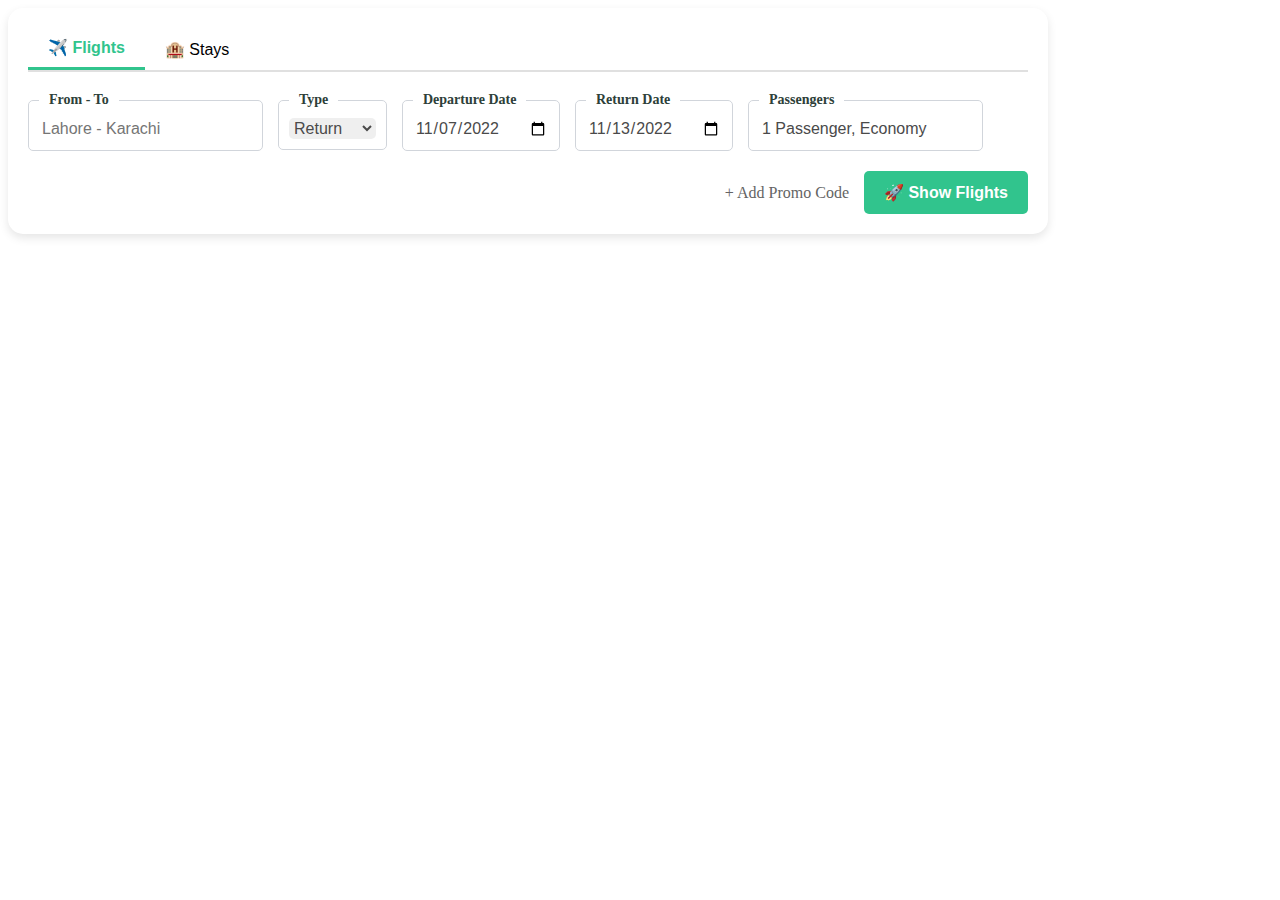
<file: Travel Fun/iuy.html>
<!DOCTYPE html>
<html lang="en">

<head>
    <meta charset="UTF-8">
    <meta name="viewport" content="width=device-width, initial-scale=1.0">
    <style>
        /* (Include the CSS provided above) */
        .flight-search-container {
            background-color: white;
            border-radius: 15px;
            box-shadow: 0 4px 10px rgba(0, 0, 0, 0.1);
            padding: 20px;
            width: 100%;
            max-width: 1000px;
            display: flex;
            flex-direction: column;
            gap: 20px;
            position: relative;
            z-index: 1;
        }

        .tabs {
            display: flex;
            justify-content: flex-start;
            border-bottom: 2px solid #e0e0e0;
        }

        .tabs button {
            background: none;
            border: none;
            padding: 10px 20px;
            font-size: 16px;
            font-weight: 500;
            cursor: pointer;
            color: #000;
        }

        .tabs button.active {
            border-bottom: 3px solid #31c48d;
            color: #31c48d;
            font-weight: 700;
        }

        .form-group {
            display: flex;
            gap: 15px;
            flex-wrap: nowrap;
        }

        .fieldset-container {
            display: flex;
            flex-direction: column;
            gap: 10px;
        }

        fieldset {
            border: 1px solid #d1d5db;
            border-radius: 5px;
            padding: 10px;
            margin: 0;
            display: flex;
            flex-direction: column;
            gap: 10px;
        }

        legend {
            font-weight: 700;
            color: #2d4039;
            padding: 0 10px;
            font-size: 14px;
        }

        .form-group input,
        .form-group select {
            border: 1px solid #d1d5db00;
            border-radius: 5px;
            font-size: 16px;
            color: #4a4a4a;
            width: 100%;
            box-sizing: border-box;
        }

        .form-group input[type="date"] {
            font-family: 'Montserrat', sans-serif;
        }

        .form-group .swap-button {
            background: none;
            border: none;
            cursor: pointer;
            font-size: 18px;
            color: #31c48d;
        }

        .promo-code,
        .show-flights-button {
            display: flex;
            justify-content: space-between;
            align-items: center;
            justify-content: right;
        }

        .promo-code a {
            text-decoration: none;
            color: #646464;
            font-weight: 500;
            cursor: pointer;
            margin-right: 15px;
        }

        .show-flights-button button {
            background-color: #31c48d;
            color: white;
            padding: 12px 20px;
            border: none;
            border-radius: 5px;
            font-size: 16px;
            cursor: pointer;
            font-weight: 700;
        }
    </style>
</head>

<body>
    <div class="flight-search-container">
        <div class="tabs">
            <button class="active">✈️ Flights</button>
            <button>🏨 Stays</button>
        </div>
        <div class="form-group">
            <div class="fieldset-container">
                <fieldset>
                    <legend>From - To</legend>
                    <input type="text" placeholder="Lahore - Karachi">
                    <!-- <button class="swap-button">&#x21c4;</button> -->
                </fieldset>

            </div>
            <div class="fieldset-container">
                <fieldset>
                    <legend>Type</legend>
                    <select>
                        <option value="return" selected>Return</option>
                        <option value="one-way">One-way</option>
                        <option value="multi-city">Multi-city</option>
                    </select>
                </fieldset>
            </div>
            <div class="fieldset-container">
                <fieldset>
                    <legend>Departure Date</legend>
                    <input type="date" value="2022-11-07">
                </fieldset>
            </div>
            <div class="fieldset-container">
                <fieldset>
                    <legend>Return Date</legend>
                    <input type="date" value="2022-11-13">
                </fieldset>
            </div>
            <div class="fieldset-container">
                <fieldset>
                    <legend>Passengers</legend>
                    <input type="text" placeholder="1 Passenger, Economy" value="1 Passenger, Economy">
                </fieldset>
            </div>
        </div>
        <div class="promo-code">
            <div>
                <a href="#">+ Add Promo Code</a>
            </div>
            <div class="show-flights-button">
                <button>🚀 Show Flights</button>
            </div>
        </div>
    </div>
</body>

</html>
</file>
